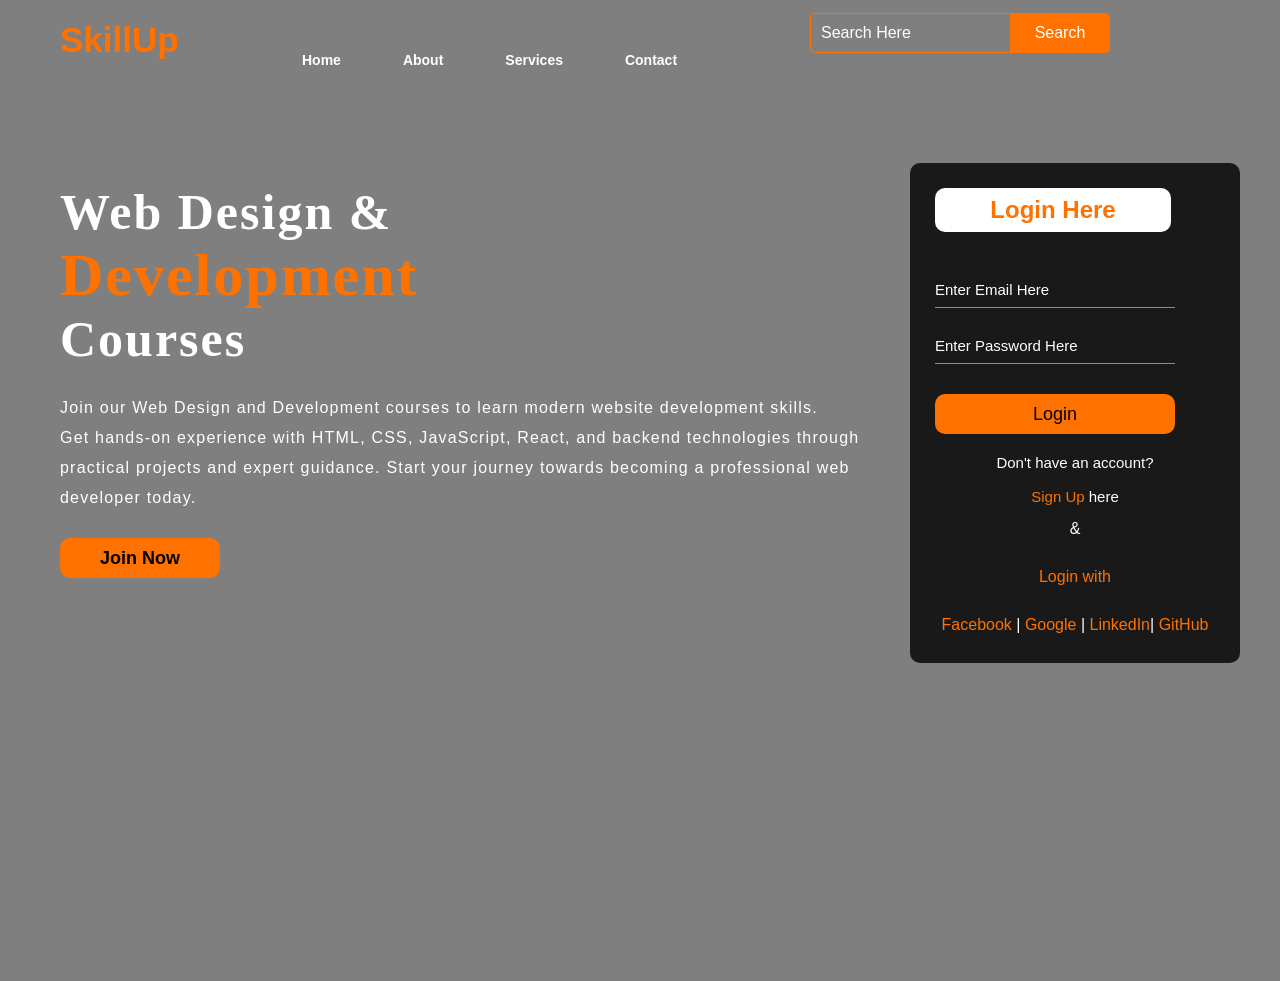
<file: index.html>
<!DOCTYPE html>
<html lang="en">

<head>
    <meta charset="UTF-8">
    <meta name="viewport" content="width=device-width, initial-scale=1.0">
    <title>Web Page Design</title>
    <link rel="stylesheet" href="style.css">
</head>

<body>

    <div class="main">

      
        <div class="navbar">

            <div class="icon">
                <h2 class="logo">SkillUp</h2>
            </div>

            <div class="menu">
                <ul>
                    <li><a href="home.html">Home</a></li>
                    <li><a href="about.html">About</a></li>
                    <li><a href="services.html">Services</a></li>
                    <li><a href="contact.html">Contact</a></li>
                </ul>
            </div>

            <div class="search">
                <input class="srch" type="search" placeholder="Search Here">
                <button class="btn">Search</button>
            </div>

        </div>

        <div class="content">

            <h1>
                Web Design &
                <br>
                <span>Development</span>
                <br>
                Courses
            </h1>

            <p class="par">
               <p class="par">
                        Join our Web Design and Development courses to learn modern website
                        development skills.<br> Get hands-on experience with HTML, CSS, JavaScript,
                        React, and backend technologies through <br>practical projects and expert guidance.
                        Start your journey towards becoming a professional web<br> developer today.
                        </p>
            </p>

            <button class="cn">
                <a href="#">Join Now</a>
            </button>

            
            <div class="form">

                <h2>Login Here</h2>

                <input type="email" name="email" placeholder="Enter Email Here">

                <input type="password" name="password" placeholder="Enter Password Here">

                <button class="btnn">Login</button>

                <p class="link">
                    Don't have an account?<br><br>
                    <a href="#">Sign Up</a> here
                </p>
                   <p class="and"> &</p>
                <p class="liw">
                       <a href="#">Login with</a>
                </p>
                <p class="liw">
                    <a href="#">Facebook</a> |
                    <a href="#">Google</a> |
                    <a href="#">LinkedIn</a>|
                    <a href="#">GitHub</a>
                </p>
            </div>
  
        </div>

    </div>
    
</body>

</html>
</file>
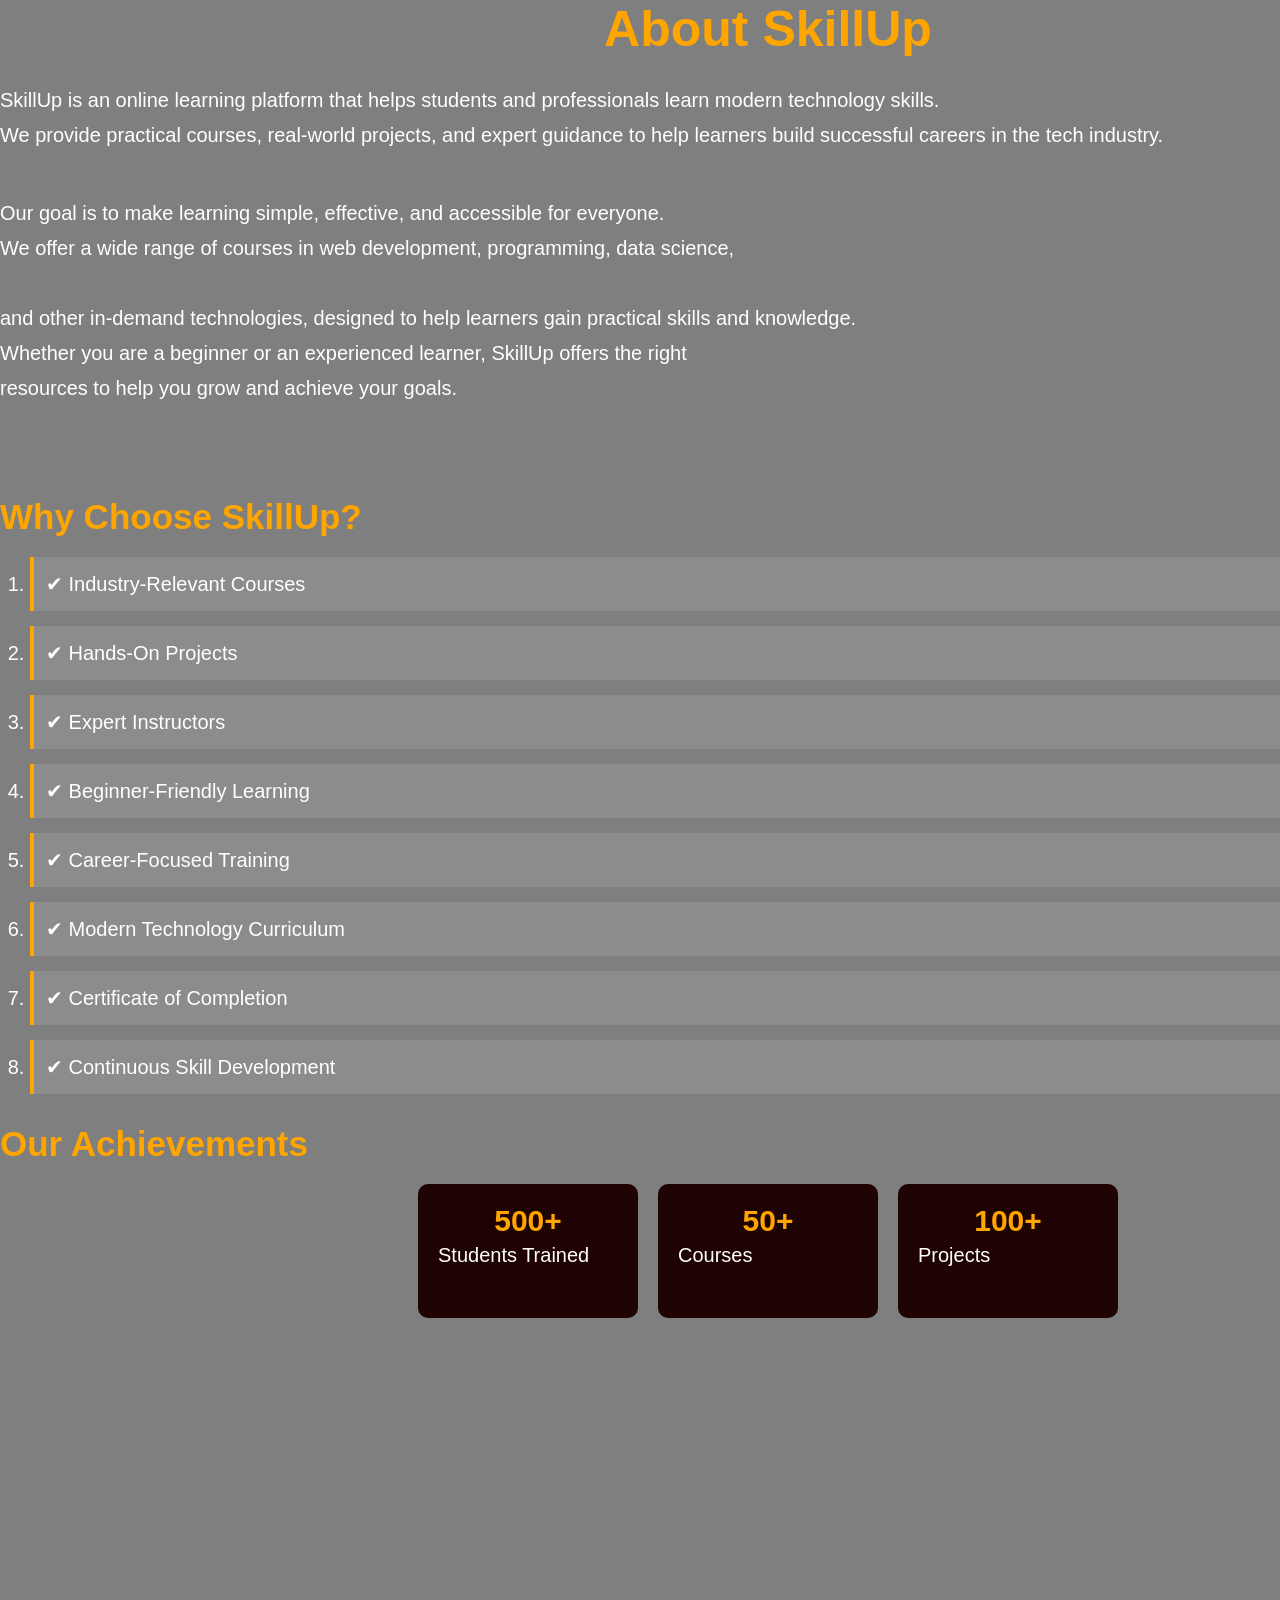
<file: about.html>
<!DOCTYPE html>
<html lang="en">
<head>
   
    <title>About SkillUp</title>
    <link rel="stylesheet" href="style.css">
</head>
<body>
    <div class="about">
   <h1>About SkillUp</h1>

<p>
SkillUp is an online learning platform that helps students and professionals
learn modern technology skills.<br> We provide practical courses, real-world projects,
and expert guidance to help learners build successful careers in the tech industry.
</p>
<br>
<p>
Our goal is to make learning simple, effective, and accessible for everyone.<br> We offer a wide range of courses in web development, programming, data science,<br><br>
and other in-demand technologies, designed to help learners gain practical skills and knowledge.<br>
Whether you are a beginner or an experienced learner, SkillUp offers the right<br>
resources to help you grow and achieve your goals.
</p>
<br>
<br>

<h2>Why Choose SkillUp?</h2>

<ol>
    <li>✔ Industry-Relevant Courses</li>
    <li>✔ Hands-On Projects</li>
    <li>✔ Expert Instructors</li>
    <li>✔ Beginner-Friendly Learning</li>
    <li>✔ Career-Focused Training</li>
    <li>✔ Modern Technology Curriculum</li>
    <li>✔ Certificate of Completion</li>
    <li>✔ Continuous Skill Development</li>
</ol>
 <h2>Our Achievements</h2>

    <div class="achievements">

        <div class="achieve-box">
            <h3>500+</h3>
            <p>Students Trained</p>
        </div>

        <div class="achieve-box">
            <h3>50+</h3>
            <p>Courses</p>
        </div>

        <div class="achieve-box">
            <h3>100+</h3>
            <p>Projects</p>
        </div>

    </div>
</div>

</body>
</html>
</file>
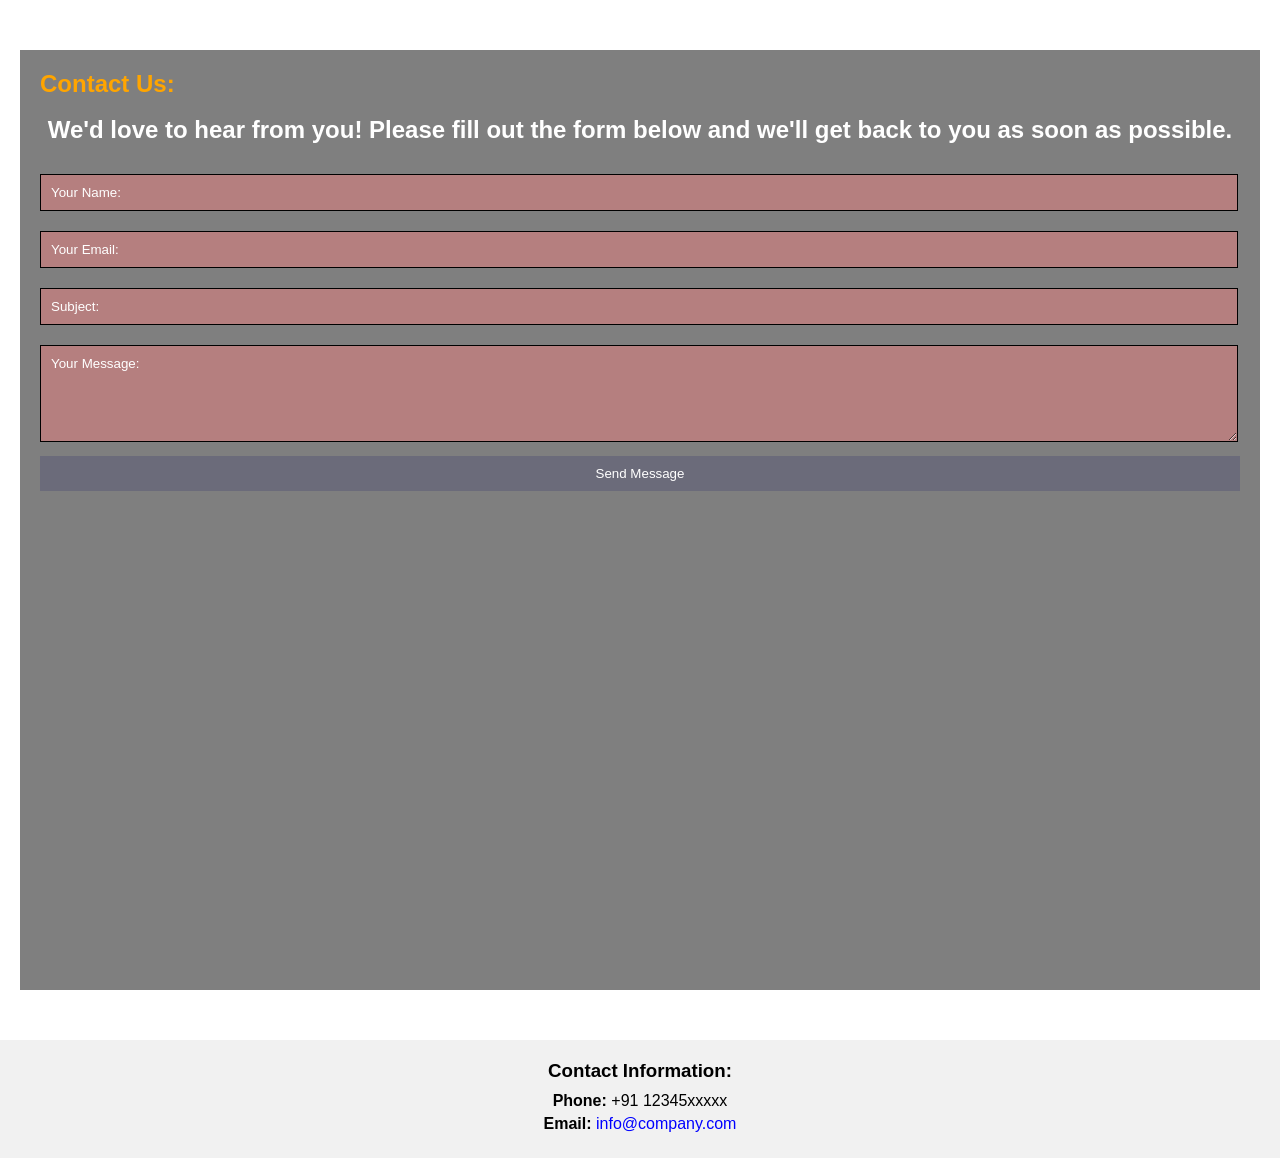
<file: contact.html>
<!DOCTYPE html>
<html lang="en">
<head>
    <link rel="stylesheet" href="style.css">
    <title>Document</title>
</head>
<body>
   <section class="contact">
  <h1>Contact Us:</h1><br>
  <h2>We'd love to hear from you! Please fill out the form below and we'll get back to you as soon as possible.</h2>
  <form>
    <input type="text" placeholder="Your Name:" required>
    <input type="email" placeholder="Your Email:" required>
    <input type="text" placeholder="Subject:">
    <textarea rows="5" placeholder="Your Message:"></textarea>
    <button type="submit">Send Message</button>
  </form>
</section>
<footer>
  <div class="contact-info">
    <h3>Contact Information:</h3>
    <p><strong>Phone:</strong> +91 12345xxxxx</p>
    <p><strong>Email:</strong>
      <a href="mailto:info@company.com">info@company.com</a>
    </p>
  </div>
</footer>
</body>
</html>
</file>
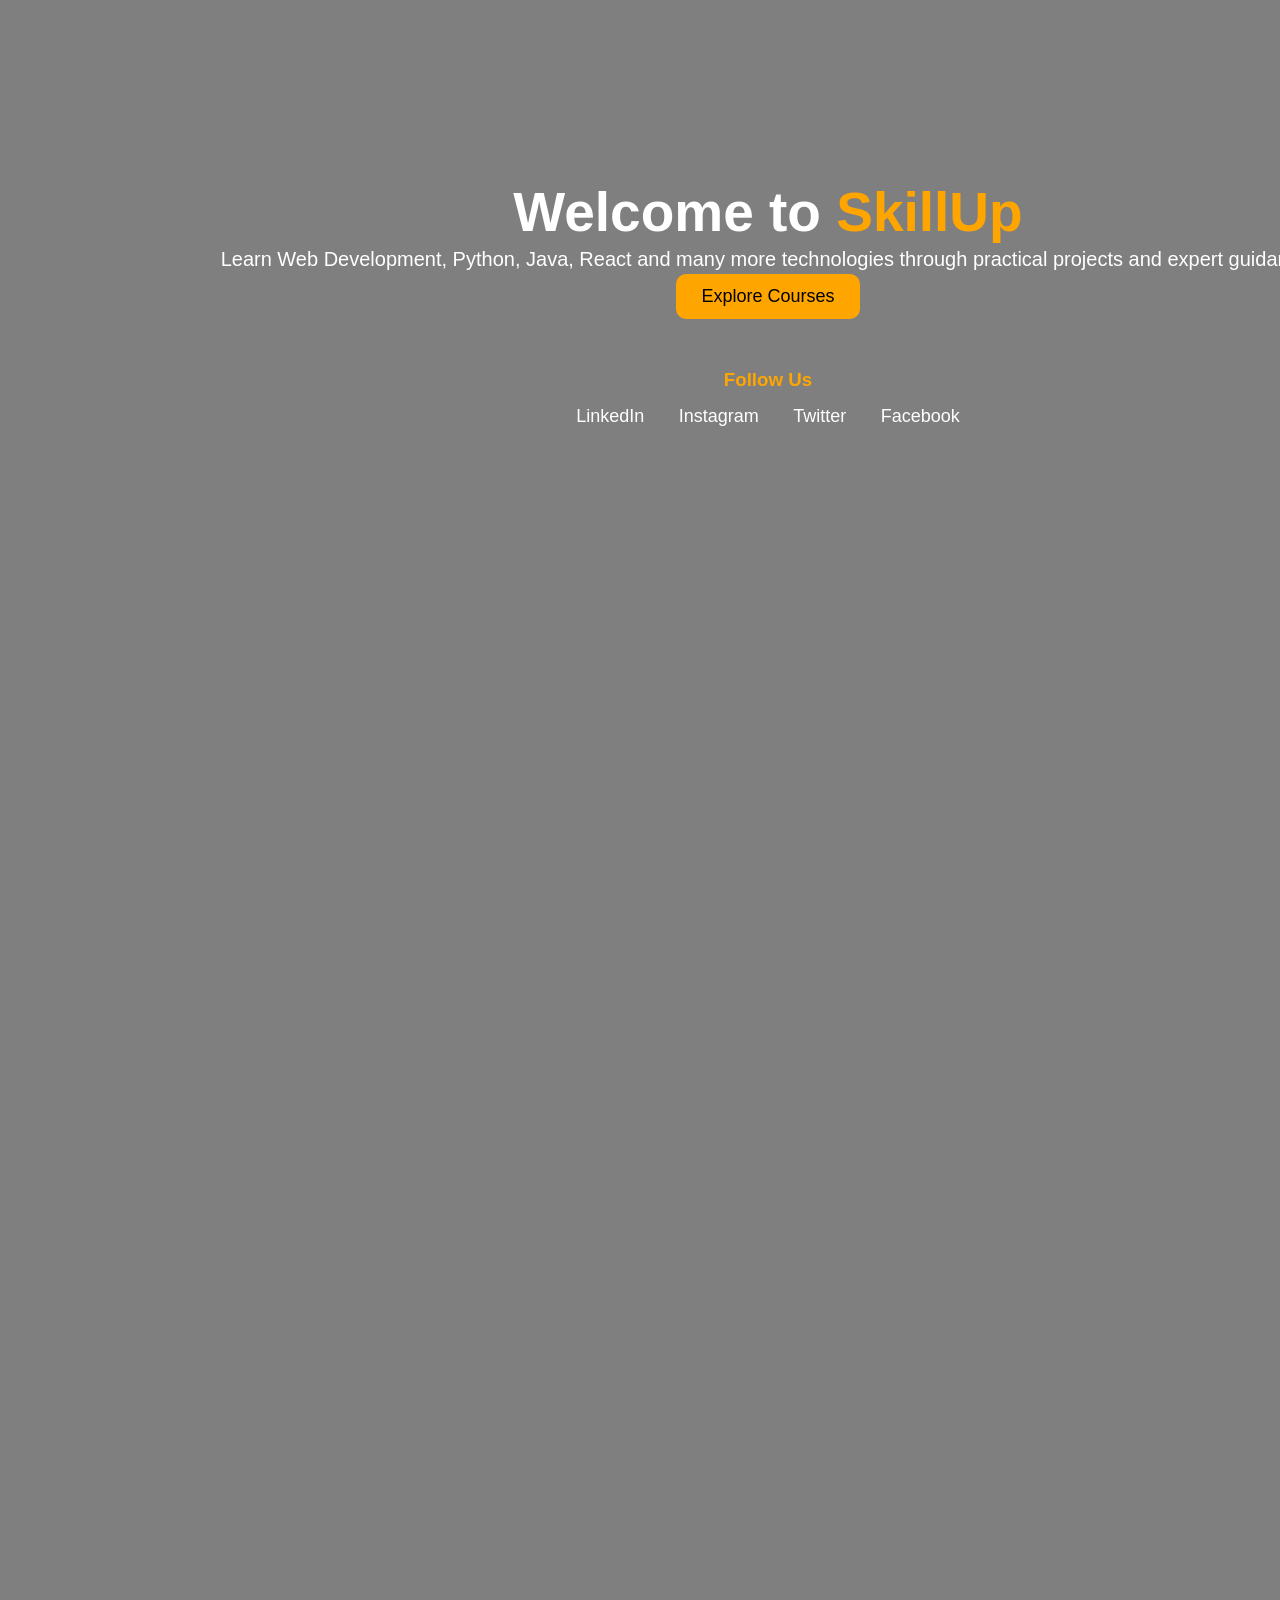
<file: home.html>
<!DOCTYPE html>
<html lang="en">
<head>
    
    <title>Home - SkillUp</title>
    <link rel="stylesheet" href="style.css">
</head>
<body>
    <div class="home-page">
    <div class="home-content">
        <h1>Welcome to <span>SkillUp</span></h1>

        <p>
            Learn Web Development, Python, Java, React and many more
            technologies through practical projects and expert guidance.
        </p>

        <button class="home-btn">Explore Courses</button>
    </div>
    <div class="social-links">
    <h3>Follow Us</h3>

    <a href="https://www.linkedin.com" target="_blank">LinkedIn</a>
    <a href="https://www.instagram.com" target="_blank">Instagram</a>
    <a href="https://www.twitter.com" target="_blank">Twitter</a>
    <a href="https://www.facebook.com" target="_blank">Facebook</a>
</div>
</div>
</body>
</html>
</file>
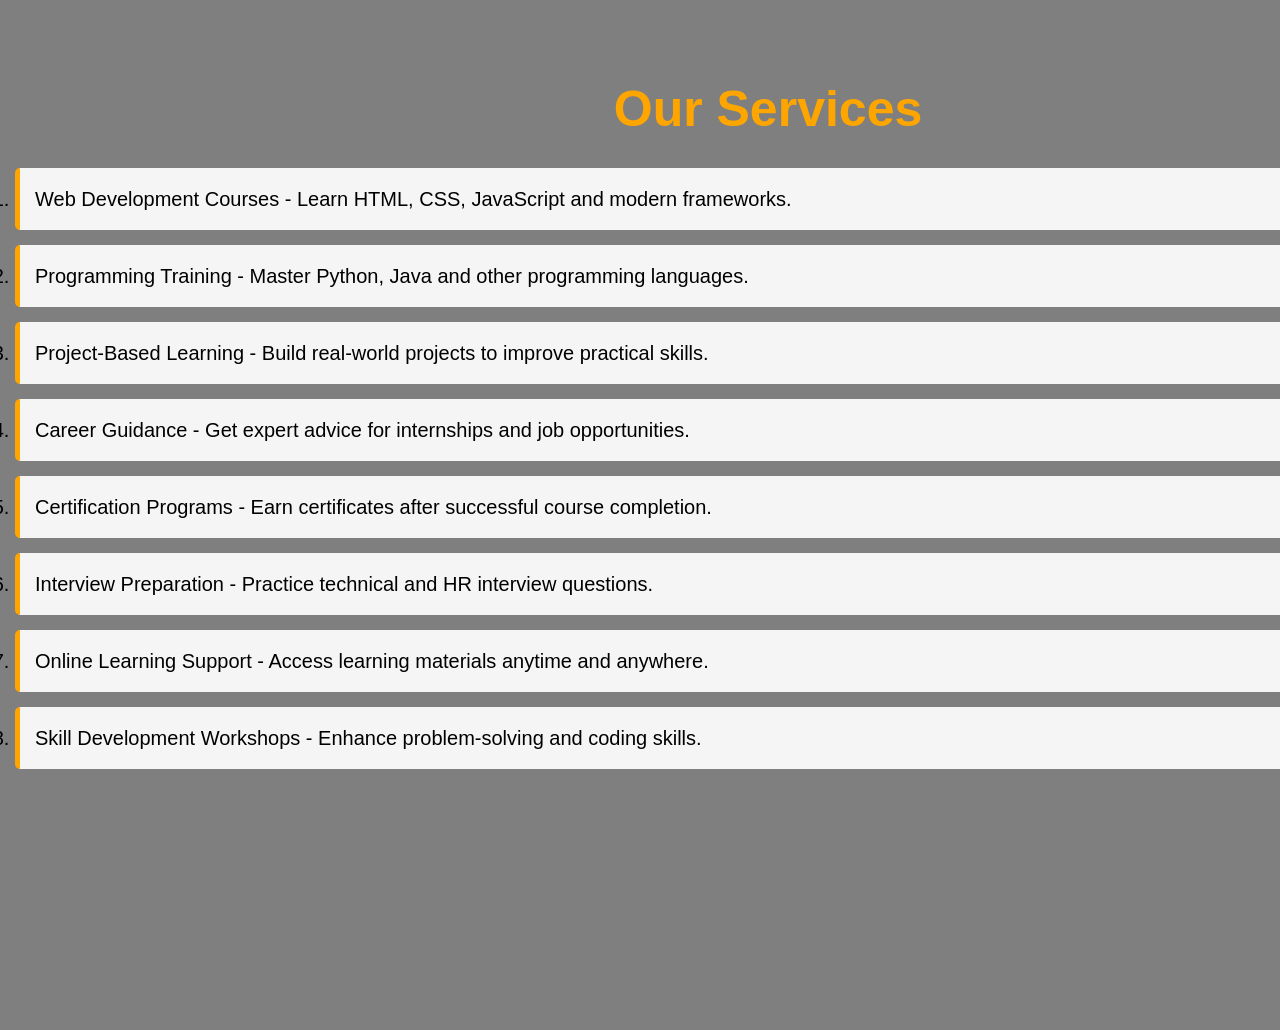
<file: services.html>
<!DOCTYPE html>
<html lang="en">
<head>
    <link rel="stylesheet" href="style.css">
    <title>Document</title>
</head>
<body>
    <div class="services">
    <h1>Our Services</h1>
    

<ol>
    <li>Web Development Courses - Learn HTML, CSS, JavaScript and modern frameworks.</li>

    <li>Programming Training - Master Python, Java and other programming languages.</li>

    <li>Project-Based Learning - Build real-world projects to improve practical skills.</li>

    <li>Career Guidance - Get expert advice for internships and job opportunities.</li>

    <li>Certification Programs - Earn certificates after successful course completion.</li>

    <li>Interview Preparation - Practice technical and HR interview questions.</li>

    <li>Online Learning Support - Access learning materials anytime and anywhere.</li>

    <li>Skill Development Workshops - Enhance problem-solving and coding skills.</li>
</ol>
    </div>
</body>
</html>
</file>
<file: style.css>
*{
    margin: 0;
    padding: 0;
}

.main{
    width: 100%;
    height: 109vh;
    background: linear-gradient(
        to top,
        rgba(0,0,0,0.5) 50%,
        rgba(0,0,0,0.5) 50%
    ),
    url("https://img.freepik.com/free-photo/pensive-businessman-sitting-desk-office-thinking-new-ideas-there-are-people-background_637285-20.jpg");
    background-position: center;
    background-size: cover;
}

.navbar{
    width: 1200px;
    height: 75px;
    margin: auto;
}

.icon{
    width: 200px;
    float: left;
    height: 70px;
}

.logo{
    color: #ff7200;
    font-size: 35px;
    font-family: Arial, sans-serif;
    padding-left: 20px;
    padding-top: 20px;
    float: left;
}

.menu{
    width: 400px;
    float: left;
    height: 70px;
}

ul{
    float: left;
    display: flex;
    justify-content: center;
    align-items: center;
    list-style: none;
    padding-top: 25px;
}

ul li{
    margin-left: 62px;
    margin-top: 27px;
    font-size: 14px;
}

ul li a{
    text-decoration: none;
    color: #fff;
    font-family: Arial, sans-serif;
    font-weight: bold;
    transition: 0.4s ease-in-out;
}

ul li a:hover{
    color: #ff7200;
    text-decoration: underline;
}

.search{
    width: 330px;
    float: left;
    margin-left: 170px;
}

.srch{
    width: 200px;
    height: 40px;
    background: transparent;
    border: 1px solid #ff7200;
    border-right: none;
    margin-top: 13px;
    color: #fff;
    font-size: 16px;
    padding: 10px;
    float: left;
    border-top-left-radius: 5px;
    border-bottom-left-radius: 5px;
}

.srch:focus{
    outline: none;
}

.btn{
    width: 100px;
    height: 40px;
    background: #ff7200;
    border: 2px solid #ff7200;
    margin-top: 13px;
    color: #fff;
    font-size: 16px;
    cursor: pointer;
    border-top-right-radius: 5px;
    border-bottom-right-radius: 5px;
}

.btn:focus{
    outline: none;
}

.content{
    width: 1200px;
    height: auto;
    margin: auto;
    color: #fff;
    position: relative;
}

.content h1{
    font-family: 'Times New Roman', serif;
    font-size: 50px;
    padding-left: 20px;
    margin-top: 9%;
    letter-spacing: 2px;
}

.content span{
    color: #ff7200;
    font-size: 60px;
}

.content .par{
    padding-left: 20px;
    padding-bottom: 25px;
    font-family: Arial, sans-serif;
    letter-spacing: 1.2px;
    line-height: 30px;
}

.content .cn{
    width: 160px;
    height: 40px;
    background: #ff7200;
    border: none;
    margin-left: 20px;
    margin-bottom: 10px;
    font-size: 18px;
    border-radius: 10px;
    cursor: pointer;
    transition: 0.4s ease;
}

.content .cn:hover{
    background: #fff;
}

.content .cn a{
    text-decoration: none;
    color: #000;
    font-weight: bold;
}

.form{
    width: 280px;
    height: 450px;
    background: rgba(0,0,0,0.8);
    position: absolute;
    top: -20px;
    left: 870px;
    border-radius: 10px;
    padding: 25px;
}

.form h2{
    width: 220px;
    text-align: center;
    color: #ff7200;
    background: #fff;
    border-radius: 10px;
    padding: 8px;
    margin-bottom: 20px;
    font-family: Arial, sans-serif;
}

.form input{
    width: 240px;
    height: 35px;
    background: transparent;
    border: none;
    border-bottom: 1px solid #ff7200;
    color: #fff;
    font-size: 15px;
    margin-top: 20px;
}

.form input:focus{
    outline: none;
}

::placeholder{
    color: #fff;
    font-family: Arial, sans-serif;
}

.btnn{
    width: 240px;
    height: 40px;
    background: #ff7200;
    border: none;
    margin-top: 30px;
    border-radius: 10px;
    font-size: 18px;
    cursor: pointer;
}

.btnn:hover{
    background: #fff;
    color: #ff7200;
}

.link{
    text-align: center;
    padding-top: 20px;
    font-size: 15px;
    font-family: Arial, sans-serif;
}

.link a{
    text-decoration: none;
    color: #ff7200;
}

.liw{
    text-align: center;
    padding-top: 15px;
    font-family: Arial, sans-serif;
    padding-bottom: 15px;
}
.liw a{
    text-decoration: none;
    color: #ff7200;
}
.and {
    text-align: center;
    padding-top: 15px;
    font-family: Arial, sans-serif;
    padding-bottom: 15px;
}
body{
    margin: 0;
    padding: 0;
    font-family: Arial, sans-serif;
}

.home-page{
    width: 120%;
    height: 200vh;
    background: linear-gradient(to top, rgba(0,0,0,0.5)50%, rgba(0,0,0,0.5)50%),
                url("https://img.freepik.com/free-photo/pensive-businessman-sitting-desk-office-thinking-new-ideas-there-are-people-background_637285-20.jpg");
    background-position: center;
    background-size: cover;
}

.home-content{
    color: white;
    text-align: center;
    padding-top: 180px;
}

.home-content h1{
    font-size: 55px;
}

.home-content span{
    color: orange;
}

.home-content p{
    font-size: 20px;
    line-height: 30px;
}

.home-btn{
    background: orange;
    border: none;
    padding: 12px 25px;
    font-size: 18px;
    border-radius: 10px;
    cursor: pointer;
}

.home-btn:hover{
    background: white;
    color: orange;
}
.social-links{
    text-align: center;
    margin-top: 50px;
    color: white;
}

.social-links h3{
    color: orange;
    margin-bottom: 15px;
}

.social-links a{
    text-decoration: none;
    color: white;
    margin: 0 15px;
    font-size: 18px;
    transition: 0.3s;
}

.social-links a:hover{
    color: orange;
}
.about{
   width: 120%;
    height: 200vh;
    background: linear-gradient(to top, rgba(0,0,0,0.5)50%, rgba(0,0,0,0.5)50%),
                url("https://img.freepik.com/free-photo/pensive-businessman-sitting-desk-office-thinking-new-ideas-there-are-people-background_637285-20.jpg");
    background-position: center;
    background-size: cover;
    color: white;
}


.about h1{
    font-size: 50px;
    color: orange;
    text-align: center;
    margin-bottom: 25px;
}

.about h2{
    font-size: 35px;
    color: orange;
    margin-top: 30px;
    margin-bottom: 20px;
}

.about p{
    font-size: 20px;
    line-height: 35px;
    text-align: justify;
    margin-bottom: 25px;
}

.about ol{
    padding-left: 30px;
    color:white;
}

.about ol li{
    font-size: 20px;
    margin: 15px 0;
    padding: 12px;
    background: rgba(255,255,255,0.1);
    border-left: 4px solid orange;
    line-height: 30px;
}
.achievements{
    display: flex;
    justify-content: center;
    gap: 20px;
    flex-wrap: wrap;
    margin-top: 20px;
}

.achieve-box{
    background: rgb(31, 2, 2);
    padding: 20px;
    width: 180px;
    text-align: center;
    border-radius: 10px;
    transition: 0.3s;
}

.achieve-box:hover{
    transform: translateY(-8px);
    background : black;
    color: white;
}
.achieve-box h3{
    font-size: 30px;
    color: orange;
}
.services{
    width: 120%;
    margin: auto;
    padding-top: 80px;
    padding-bottom: 50px;
    color: black;
    background: linear-gradient(to top, rgba(0,0,0,0.5)50%, rgba(0,0,0,0.5)50%),
                url("https://img.freepik.com/free-photo/pensive-businessman-sitting-desk-office-thinking-new-ideas-there-are-people-background_637285-20.jpg");
        background-position: center;
        background-size: cover;
        height: 100vh;

}

.services h1{
    text-align: center;
    font-size: 50px;
    color: orange;
    margin-bottom: 30px;
}

.services ol:hover{
    padding-left: 30px;
    position: relative;
}

.services ol li{
    font-size: 20px;
    line-height: 32px;
    margin: 15px ;
    padding: 15px;
    background : whitesmoke;
    border-left: 5px solid orange;
    border-radius: 5px;
}
.contact {
  max-width: 1200px;
  margin: 50px auto;
  color : orange;
  padding: 20px;
  background: linear-gradient(to top, rgba(0,0,0,0.5)50%, rgba(0,0,0,0.5)50%),
                url("https://img.freepik.com/free-photo/pensive-businessman-sitting-desk-office-thinking-new-ideas-there-are-people-background_637285-20.jpg");
                height: 100vh;
                width: 250%;
                background-position: center;
                background-size: cover;
    
}
.contact h2 {
  text-align: center;
  margin-bottom: 20px;
  color :white;
}

.contact input,
.contact textarea {
  width: 98%;
  padding: 10px;
  margin: 10px 0;
  border: 1px solid #000;
  color: #000;
  background: #b57f7f;
}

.contact button {
  padding: 10px;
  width: 100%;
  background: rgb(107, 107, 122);
  color: white;
  border: none;
}
footer {
  background: #f1f1f1;
  padding: 20px;
  text-align: center;
  margin-top: 30px;
}

.contact-info h3 {
  margin-bottom: 10px;
}

.contact-info p {
  margin: 5px 0;
}

.contact-info a {
  color: blue;
  text-decoration: none;
}
</file>
